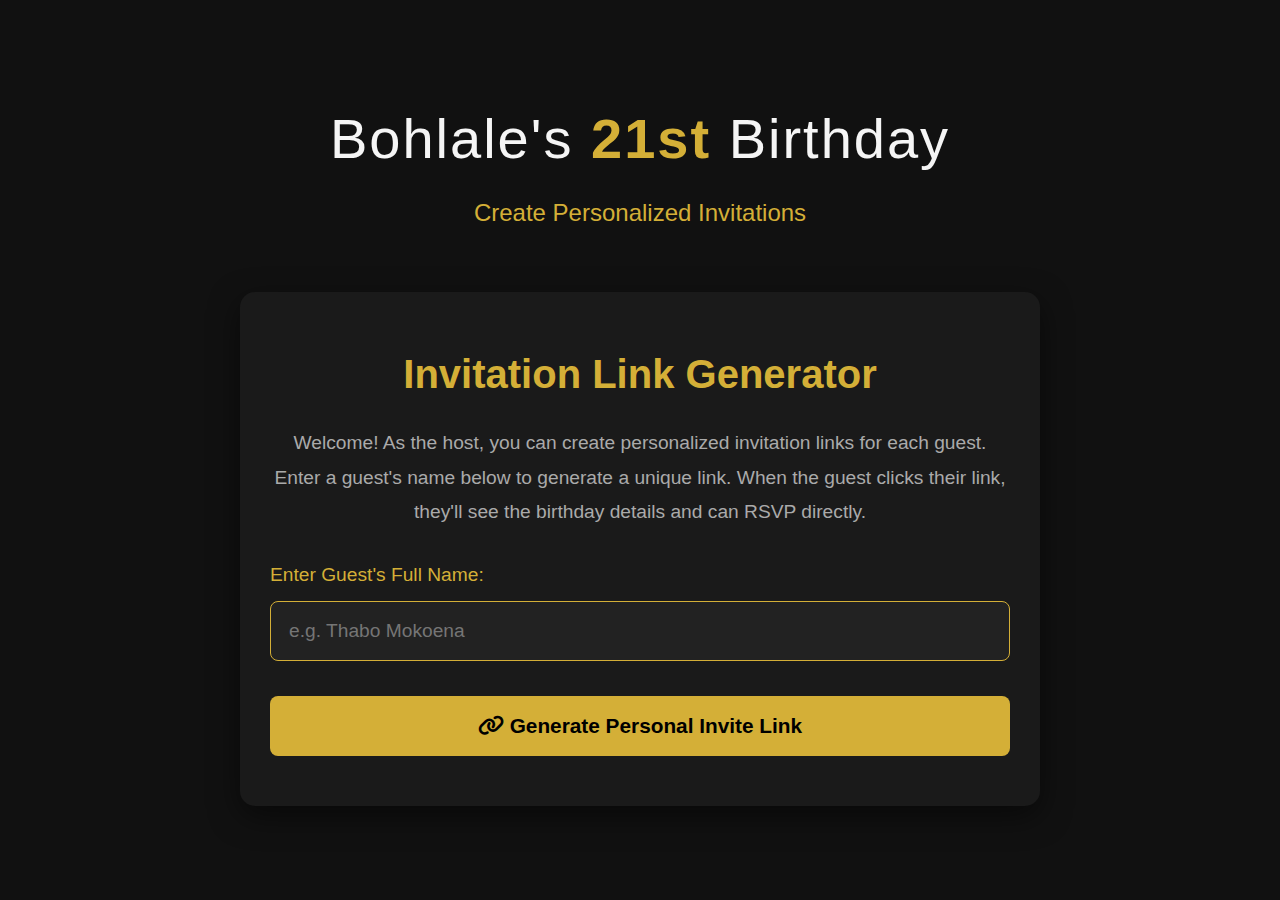
<file: index.html>
<!DOCTYPE html>
<html lang="en">
<head>
    <meta charset="UTF-8">
    <meta name="viewport" content="width=device-width, initial-scale=1.0">
    <title>Bohlale's 21st Birthday Celebration</title>
    <link rel="stylesheet" href="https://cdnjs.cloudflare.com/ajax/libs/font-awesome/6.4.0/css/all.min.css">
    <style>
        * {
            margin: 0;
            padding: 0;
            box-sizing: border-box;
            font-family: 'Segoe UI', Tahoma, Geneva, Verdana, sans-serif;
        }
        
        :root {
            --primary: #000000;
            --accent: #d4af37;
            --light-bg: #1a1a1a;
            --text-light: #f5f5f5;
            --text-gray: #aaa;
        }
        
        body {
            background-color: #111;
            color: var(--text-light);
            line-height: 1.6;
            overflow-x: hidden;
        }
        
        .container {
            max-width: 1200px;
            margin: 0 auto;
            padding: 0 20px;
        }
        
        /* Main Generator Page (Host View) */
        .main-generator {
            min-height: 100vh;
            display: flex;
            flex-direction: column;
            justify-content: center;
            padding: 20px;
        }
        
        .header-section {
            text-align: center;
            margin-bottom: 60px;
            animation: fadeIn 1s ease-out;
        }
        
        .header-section h1 {
            font-size: 3.5rem;
            margin-bottom: 10px;
            font-weight: 300;
            letter-spacing: 2px;
        }
        
        .header-section h1 span {
            color: var(--accent);
            font-weight: 600;
        }
        
        .header-section p {
            font-size: 1.5rem;
            color: var(--accent);
            margin-bottom: 20px;
        }
        
        /* Invite Generator Section */
        .invite-generator {
            background-color: var(--light-bg);
            padding: 50px 30px;
            border-radius: 15px;
            max-width: 800px;
            margin: 0 auto;
            box-shadow: 0 10px 30px rgba(0, 0, 0, 0.5);
            animation: fadeIn 1.5s ease-out;
        }
        
        .invite-generator h2 {
            font-size: 2.5rem;
            margin-bottom: 20px;
            color: var(--accent);
            text-align: center;
        }
        
        .generator-instructions {
            text-align: center;
            font-size: 1.2rem;
            margin-bottom: 30px;
            color: var(--text-gray);
            line-height: 1.8;
        }
        
        .input-group {
            display: flex;
            flex-direction: column;
            margin-bottom: 25px;
        }
        
        .input-group label {
            text-align: left;
            margin-bottom: 10px;
            font-size: 1.2rem;
            color: var(--accent);
        }
        
        .input-group input {
            padding: 18px;
            border: 1px solid #444;
            background-color: #222;
            color: var(--text-light);
            border-radius: 8px;
            font-size: 1.2rem;
            transition: border-color 0.3s;
        }
        
        .input-group input:focus {
            outline: none;
            border-color: var(--accent);
        }
        
        .btn {
            display: inline-block;
            background-color: var(--accent);
            color: var(--primary);
            padding: 18px 45px;
            border: none;
            border-radius: 8px;
            font-size: 1.3rem;
            font-weight: 600;
            cursor: pointer;
            transition: all 0.3s ease;
            text-decoration: none;
            margin-top: 10px;
            width: 100%;
            text-align: center;
        }
        
        .btn:hover {
            background-color: #f5d03d;
            transform: translateY(-3px);
            box-shadow: 0 5px 15px rgba(212, 175, 55, 0.3);
        }
        
        .generated-link-container {
            margin-top: 40px;
            padding: 25px;
            background-color: #000;
            border-radius: 10px;
            border-left: 4px solid var(--accent);
            display: none;
        }
        
        .generated-link-container.active {
            display: block;
            animation: fadeIn 0.5s ease-out;
        }
        
        .generated-link-container h3 {
            font-size: 1.5rem;
            margin-bottom: 15px;
            color: var(--accent);
        }
        
        .link-display {
            background-color: #111;
            padding: 15px;
            border-radius: 5px;
            margin: 20px 0;
            word-break: break-all;
            font-size: 1.1rem;
            border: 1px solid #333;
        }
        
        .link-display a {
            color: var(--accent);
            text-decoration: none;
        }
        
        .link-display a:hover {
            text-decoration: underline;
        }
        
        .copy-btn {
            background-color: #333;
            color: white;
            border: none;
            padding: 12px 20px;
            border-radius: 5px;
            cursor: pointer;
            font-size: 1rem;
            margin-top: 10px;
            transition: background-color 0.3s;
        }
        
        .copy-btn:hover {
            background-color: #444;
        }
        
        /* Guest Invitation Page (Hidden by default) */
        .guest-invitation-page {
            display: none;
            min-height: 100vh;
        }
        
        .guest-invitation-page.active {
            display: block;
        }
        
        /* Hero Section for Guest Page */
        .invitation-hero {
            background: linear-gradient(rgba(0,0,0,0.8), rgba(0,0,0,0.8)), url('https://images.unsplash.com/photo-1511795409834-ef04bbd61622?ixlib=rb-1.2.1&auto=format&fit=crop&w=1350&q=80');
            background-size: cover;
            background-position: center;
            padding: 60px 20px 40px;
            text-align: center;
        }
        
        .invitation-hero h1 {
            font-size: 4rem;
            margin-bottom: 10px;
            font-weight: 300;
            letter-spacing: 3px;
        }
        
        .invitation-hero h1 span {
            color: var(--accent);
            font-weight: 600;
        }
        
        .invitation-hero p {
            font-size: 1.8rem;
            margin-bottom: 30px;
            color: var(--accent);
        }
        
        .guest-greeting {
            font-size: 2.2rem;
            color: var(--text-light);
            margin-bottom: 40px;
            padding: 20px;
            background-color: rgba(0, 0, 0, 0.5);
            border-radius: 10px;
            display: inline-block;
        }
        
        /* Event Details for Guest Page */
        .event-details-guest {
            padding: 60px 20px;
            background-color: var(--light-bg);
        }
        
        .section-title {
            text-align: center;
            font-size: 2.8rem;
            margin-bottom: 50px;
            color: var(--accent);
            position: relative;
        }
        
        .section-title:after {
            content: '';
            position: absolute;
            width: 100px;
            height: 3px;
            background-color: var(--accent);
            bottom: -15px;
            left: 50%;
            transform: translateX(-50%);
        }
        
        .details-grid {
            display: grid;
            grid-template-columns: repeat(auto-fit, minmax(280px, 1fr));
            gap: 30px;
            margin-top: 40px;
        }
        
        .detail-card {
            background-color: #000;
            padding: 30px;
            border-radius: 10px;
            text-align: center;
            transition: transform 0.3s ease;
            border: 1px solid #333;
        }
        
        .detail-card:hover {
            transform: translateY(-10px);
            border-color: var(--accent);
        }
        
        .detail-card i {
            font-size: 3rem;
            color: var(--accent);
            margin-bottom: 20px;
        }
        
        .detail-card h3 {
            font-size: 1.8rem;
            margin-bottom: 15px;
            color: var(--accent);
        }
        
        .detail-card p {
            color: var(--text-gray);
            font-size: 1.2rem;
            line-height: 1.7;
        }
        
        /* RSVP Section for Guest Page */
        .rsvp-section {
            padding: 80px 20px;
            background-color: #000;
        }
        
        .rsvp-container {
            max-width: 800px;
            margin: 0 auto;
            background-color: var(--light-bg);
            padding: 50px;
            border-radius: 15px;
            box-shadow: 0 10px 30px rgba(0, 0, 0, 0.5);
        }
        
        .rsvp-container h2 {
            font-size: 2.5rem;
            margin-bottom: 30px;
            color: var(--accent);
            text-align: center;
        }
        
        .form-group {
            margin-bottom: 25px;
            text-align: left;
        }
        
        .form-group label {
            display: block;
            margin-bottom: 10px;
            font-size: 1.2rem;
            color: var(--accent);
        }
        
        .form-group input, .form-group select, .form-group textarea {
            width: 100%;
            padding: 18px;
            border: 1px solid #444;
            background-color: #222;
            color: var(--text-light);
            border-radius: 8px;
            font-size: 1.2rem;
            transition: border-color 0.3s;
        }
        
        .form-group input:focus, .form-group select:focus, .form-group textarea:focus {
            outline: none;
            border-color: var(--accent);
        }
        
        .form-group textarea {
            min-height: 140px;
            resize: vertical;
        }
        
        .rsvp-options {
            display: flex;
            flex-wrap: wrap;
            gap: 20px;
            margin-top: 10px;
        }
        
        .rsvp-option {
            display: flex;
            align-items: center;
            flex: 1;
            min-width: 200px;
        }
        
        .rsvp-option input {
            width: auto;
            margin-right: 15px;
            transform: scale(1.3);
        }
        
        .rsvp-option label {
            margin-bottom: 0;
            cursor: pointer;
        }
        
        /* Confirmation Message */
        .confirmation-message {
            text-align: center;
            padding: 50px;
            display: none;
        }
        
        .confirmation-message.active {
            display: block;
            animation: fadeIn 0.8s ease-out;
        }
        
        .confirmation-message i {
            font-size: 5rem;
            color: var(--accent);
            margin-bottom: 30px;
        }
        
        .confirmation-message h3 {
            font-size: 2.5rem;
            margin-bottom: 20px;
            color: var(--accent);
        }
        
        .confirmation-message p {
            font-size: 1.3rem;
            margin-bottom: 15px;
            line-height: 1.8;
        }
        
        /* Footer */
        .footer {
            background-color: #000;
            padding: 40px 20px;
            text-align: center;
            border-top: 1px solid #333;
        }
        
        .contact-info {
            margin-bottom: 30px;
        }
        
        .contact-info h3 {
            font-size: 1.8rem;
            margin-bottom: 20px;
            color: var(--accent);
        }
        
        .contact-info p {
            font-size: 1.2rem;
            margin-bottom: 10px;
        }
        
        .contact-info i {
            color: var(--accent);
            margin-right: 10px;
            width: 20px;
        }
        
        .copyright {
            color: var(--text-gray);
            font-size: 1rem;
            margin-top: 30px;
        }
        
        /* Animations */
        @keyframes fadeIn {
            from { opacity: 0; transform: translateY(30px); }
            to { opacity: 1; transform: translateY(0); }
        }
        
        @keyframes pulse {
            0% { transform: scale(1); }
            50% { transform: scale(1.05); }
            100% { transform: scale(1); }
        }
        
        .pulse {
            animation: pulse 2s infinite;
        }
        
        /* Responsive */
        @media (max-width: 768px) {
            .header-section h1 {
                font-size: 2.5rem;
            }
            
            .header-section p {
                font-size: 1.3rem;
            }
            
            .invite-generator h2 {
                font-size: 2rem;
            }
            
            .invitation-hero h1 {
                font-size: 2.8rem;
            }
            
            .guest-greeting {
                font-size: 1.8rem;
            }
            
            .section-title {
                font-size: 2.2rem;
            }
            
            .details-grid {
                grid-template-columns: 1fr;
            }
            
            .rsvp-container {
                padding: 30px 20px;
            }
            
            .rsvp-options {
                flex-direction: column;
                gap: 10px;
            }
            
            .rsvp-option {
                min-width: 100%;
            }
        }
    </style>
</head>
<body>
    <!-- Main Generator Page (For Host) -->
    <section class="main-generator" id="main-generator">
        <div class="container">
            <div class="header-section">
                <h1>Bohlale's <span>21st</span> Birthday</h1>
                <p>Create Personalized Invitations</p>
            </div>
            
            <div class="invite-generator">
                <h2>Invitation Link Generator</h2>
                
                <div class="generator-instructions">
                    <p>Welcome! As the host, you can create personalized invitation links for each guest.</p>
                    <p>Enter a guest's name below to generate a unique link. When the guest clicks their link, they'll see the birthday details and can RSVP directly.</p>
                </div>
                
                <div class="input-group">
                    <label for="guest-name">Enter Guest's Full Name:</label>
                    <input type="text" id="guest-name" placeholder="e.g. Thabo Mokoena" autofocus>
                </div>
                
                <button class="btn pulse" id="generate-btn">
                    <i class="fas fa-link"></i> Generate Personal Invite Link
                </button>
                
                <div class="generated-link-container" id="generated-link-container">
                    <h3>Personalized Invitation Link Created!</h3>
                    <p>Share this link with your guest. When they click it, they'll see:</p>
                    <ul style="margin: 15px 0 20px 20px; font-size: 1.1rem;">
                        <li>A personalized greeting with their name</li>
                        <li>All birthday celebration details</li>
                        <li>An RSVP form to confirm attendance</li>
                    </ul>
                    
                    <div class="link-display">
                        <a id="invite-link" href="#" target="_blank">Click to preview invitation</a>
                    </div>
                    
                    <button class="copy-btn" id="copy-btn">
                        <i class="fas fa-copy"></i> Copy Link to Clipboard
                    </button>
                    
                    <div style="margin-top: 25px; padding: 15px; background-color: rgba(212, 175, 55, 0.1); border-radius: 5px;">
                        <p style="color: var(--accent); font-weight: bold; margin-bottom: 10px;">Host Contact Details for RSVP:</p>
                        <p><i class="fas fa-user"></i> Brendah: 072 290 1011</p>
                        <p><i class="fas fa-user"></i> Bohlale: 082 828 8033</p>
                    </div>
                </div>
            </div>
        </div>
    </section>
    
    <!-- Guest Invitation Page (Shown when guest clicks personalized link) -->
    <section class="guest-invitation-page" id="guest-invitation-page">
        <!-- Hero Section -->
        <div class="invitation-hero">
            <h1>Bohlale's <span>21st</span> Birthday</h1>
            <p>An Elegant Black Affair</p>
            
            <div class="guest-greeting" id="guest-greeting">
                You're Invited, <span id="guest-name-display">Guest</span>!
            </div>
        </div>
        
        <!-- Event Details -->
        <section class="event-details-guest">
            <div class="container">
                <h2 class="section-title">Celebration Details</h2>
                
                <div class="details-grid">
                    <div class="detail-card">
                        <i class="fas fa-calendar-alt"></i>
                        <h3>Date & Time</h3>
                        <p><strong>26 December 2026</strong><br>
                           <strong>20:00</strong> (8:00 PM)<br>
                           Saturday Evening Celebration</p>
                    </div>
                    
                    <div class="detail-card">
                        <i class="fas fa-map-marked-alt"></i>
                        <h3>Venue</h3>
                        <p><strong>Mafefe Ngwaname Mamokutu</strong><br>
                           Beautiful scenic location<br>
                           Perfect for a milestone celebration</p>
                    </div>
                    
                    <div class="detail-card">
                        <i class="fas fa-tshirt"></i>
                        <h3>Dress Code</h3>
                        <p><strong>Black Elegant Attire</strong><br>
                           Formal black outfit required<br>
                           Gold accessories encouraged<br>
                           Dress to impress!</p>
                    </div>
                    
                    <div class="detail-card">
                        <i class="fas fa-glass-cheers"></i>
                        <h3>Celebration</h3>
                        <p>Dinner & Drinks<br>
                           Live Music & Dancing<br>
                           Special Performances<br>
                           Memorable Experiences</p>
                    </div>
                </div>
            </div>
        </section>
        
        <!-- RSVP Section -->
        <section class="rsvp-section">
            <div class="container">
                <div class="rsvp-container" id="rsvp-container">
                    <h2>RSVP for the Celebration</h2>
                    
                    <div class="form-group">
                        <label for="rsvp-name">Full Name *</label>
                        <input type="text" id="rsvp-name" required>
                    </div>
                    
                    <div class="form-group">
                        <label for="rsvp-phone">Phone Number *</label>
                        <input type="tel" id="rsvp-phone" required placeholder="e.g. 072 123 4567">
                    </div>
                    
                    <div class="form-group">
                        <label for="rsvp-email">Email Address</label>
                        <input type="email" id="rsvp-email" placeholder="optional">
                    </div>
                    
                    <div class="form-group">
                        <label for="rsvp-guests">Number of Guests Attending *</label>
                        <select id="rsvp-guests" required>
                            <option value="" disabled selected>Select number of guests</option>
                            <option value="1">1 person (just me)</option>
                            <option value="2">2 people</option>
                            <option value="3">3 people</option>
                            <option value="4">4 people</option>
                            <option value="5">5+ people (please specify in message)</option>
                        </select>
                    </div>
                    
                    <div class="form-group">
                        <label>Will you attend? *</label>
                        <div class="rsvp-options">
                            <div class="rsvp-option">
                                <input type="radio" id="attend-yes" name="attendance" value="yes" required>
                                <label for="attend-yes">Yes, I'll be there!</label>
                            </div>
                            <div class="rsvp-option">
                                <input type="radio" id="attend-no" name="attendance" value="no">
                                <label for="attend-no">Sorry, I can't make it</label>
                            </div>
                        </div>
                    </div>
                    
                    <div class="form-group">
                        <label for="rsvp-message">Message to Bohlale (Optional)</label>
                        <textarea id="rsvp-message" placeholder="Wishing you a wonderful 21st celebration..."></textarea>
                    </div>
                    
                    <button class="btn pulse" id="submit-rsvp">
                        <i class="fas fa-paper-plane"></i> Submit RSVP
                    </button>
                </div>
                
                <!-- Confirmation Message (Hidden by default) -->
                <div class="confirmation-message" id="confirmation-message">
                    <i class="fas fa-check-circle"></i>
                    <h3>Thank You for Your RSVP!</h3>
                    <p>Your response has been recorded for Bohlale's 21st Birthday Celebration.</p>
                    <p>We look forward to celebrating with you on <strong>26 December 2026</strong>!</p>
                    <p style="margin-top: 30px; font-size: 1.1rem; color: var(--text-gray);">
                        If you need to update your RSVP, please contact:<br>
                        <strong>Brendah: 072 290 1011</strong> or <strong>Bohlale: 082 828 8033</strong>
                    </p>
                </div>
            </div>
        </section>
        
        <!-- Footer -->
        <footer class="footer">
            <div class="container">
                <div class="contact-info">
                    <h3>Contact for Questions</h3>
                    <p><i class="fas fa-phone"></i> Brendah: 072 290 1011</p>
                    <p><i class="fas fa-phone"></i> Bohlale: 082 828 8033</p>
                    <p><i class="fas fa-envelope"></i> bohlale21@celebration.co.za</p>
                </div>
                
                <div class="copyright">
                    <p>© 2026 Bohlale's 21st Birthday Celebration. All rights reserved.</p>
                    <p>An elegant black affair celebrating a special milestone.</p>
                </div>
            </div>
        </footer>
    </section>

    <script>
        // Invite Generator Functionality
        document.getElementById('generate-btn').addEventListener('click', function() {
            const guestName = document.getElementById('guest-name').value.trim();
            
            if (!guestName) {
                alert('Please enter a guest name to generate the link.');
                return;
            }
            
            // Create a unique ID for this guest (using timestamp + random number)
            const guestId = Date.now() + Math.floor(Math.random() * 1000);
            
            // Encode the guest data for URL
            const guestData = encodeURIComponent(JSON.stringify({
                name: guestName,
                id: guestId,
                date: new Date().toISOString().split('T')[0]
            }));
            
            // Generate the personalized link
            const baseUrl = window.location.href.split('#')[0];
            const inviteLink = `${baseUrl}#guest=${guestData}`;
            
            // Display the generated link
            document.getElementById('invite-link').href = inviteLink;
            document.getElementById('invite-link').textContent = inviteLink;
            document.getElementById('generated-link-container').classList.add('active');
            
            // Scroll to the generated link section
            document.getElementById('generated-link-container').scrollIntoView({ behavior: 'smooth' });
        });
        
        // Copy link to clipboard
        document.getElementById('copy-btn').addEventListener('click', function() {
            const link = document.getElementById('invite-link').href;
            navigator.clipboard.writeText(link).then(function() {
                const originalText = this.innerHTML;
                this.innerHTML = '<i class="fas fa-check"></i> Link Copied!';
                this.style.backgroundColor = '#2e7d32';
                
                setTimeout(() => {
                    this.innerHTML = '<i class="fas fa-copy"></i> Copy Link to Clipboard';
                    this.style.backgroundColor = '#333';
                }, 2000);
            }.bind(this));
        });
        
        // Check for guest invitation in URL
        window.addEventListener('DOMContentLoaded', function() {
            const hash = window.location.hash;
            
            if (hash.includes('#guest=')) {
                // Extract guest data from URL
                const guestDataEncoded = hash.split('#guest=')[1];
                
                if (guestDataEncoded) {
                    try {
                        const guestData = JSON.parse(decodeURIComponent(guestDataEncoded));
                        const guestName = guestData.name;
                        
                        // Show guest invitation page
                        document.getElementById('main-generator').style.display = 'none';
                        document.getElementById('guest-invitation-page').classList.add('active');
                        
                        // Update guest name display
                        document.getElementById('guest-name-display').textContent = guestName;
                        document.getElementById('rsvp-name').value = guestName;
                        
                        // Scroll to top of guest page
                        window.scrollTo(0, 0);
                    } catch (e) {
                        console.error('Error parsing guest data:', e);
                        // Stay on main generator page if there's an error
                    }
                }
            }
        });
        
        // RSVP Form Submission
        document.getElementById('submit-rsvp').addEventListener('click', function() {
            const name = document.getElementById('rsvp-name').value.trim();
            const phone = document.getElementById('rsvp-phone').value.trim();
            const email = document.getElementById('rsvp-email').value.trim();
            const guests = document.getElementById('rsvp-guests').value;
            const attendance = document.querySelector('input[name="attendance"]:checked');
            const message = document.getElementById('rsvp-message').value.trim();
            
            if (!name || !phone || !guests || !attendance) {
                alert('Please fill in all required fields (Name, Phone, Number of Guests, and Attendance).');
                return;
            }
            
            // Hide RSVP form and show confirmation
            document.getElementById('rsvp-container').style.display = 'none';
            document.getElementById('confirmation-message').classList.add('active');
            
            // Scroll to confirmation message
            document.getElementById('confirmation-message').scrollIntoView({ behavior: 'smooth' });
            
            // In a real application, this would send data to a server
            // For this demo, we'll store in localStorage and log to console
            const rsvpData = {
                guestName: name,
                phone: phone,
                email: email,
                numberOfGuests: guests,
                attendance: attendance.value,
                message: message,
                timestamp: new Date().toISOString(),
                event: "Bohlale's 21st Birthday - 26 Dec 2026"
            };
            
            // Save to localStorage (for demo purposes)
            let allRSVPs = JSON.parse(localStorage.getItem('bohlale21RSVPs') || '[]');
            allRSVPs.push(rsvpData);
            localStorage.setItem('bohlale21RSVPs', JSON.stringify(allRSVPs));
            
            console.log('RSVP Submitted:', rsvpData);
            console.log('Total RSVPs stored:', allRSVPs.length);
            
            // Show a summary in the confirmation message
            const confirmationText = `
                <p><strong>${name}</strong>, thank you for your RSVP!</p>
                <p>You have confirmed <strong>${attendance.value === 'yes' ? 'attendance' : 'that you cannot attend'}</strong> for <strong>${guests} ${guests === '1' ? 'person' : 'people'}</strong>.</p>
                <p>We look forward to celebrating with you on <strong>26 December 2026</strong>!</p>
            `;
            
            document.getElementById('confirmation-message').querySelector('p').innerHTML = confirmationText;
        });
        
        // Make the "Generate Personal Invite Link" button work on Enter key
        document.getElementById('guest-name').addEventListener('keypress', function(e) {
            if (e.key === 'Enter') {
                document.getElementById('generate-btn').click();
            }
        });
        
        // Pre-fill RSVP phone field if we have a phone parameter in URL
        window.addEventListener('DOMContentLoaded', function() {
            const urlParams = new URLSearchParams(window.location.search);
            const phoneParam = urlParams.get('phone');
            if (phoneParam && document.getElementById('rsvp-phone')) {
                document.getElementById('rsvp-phone').value = phoneParam;
            }
        });
    </script>
</body>
</html>
</file>
